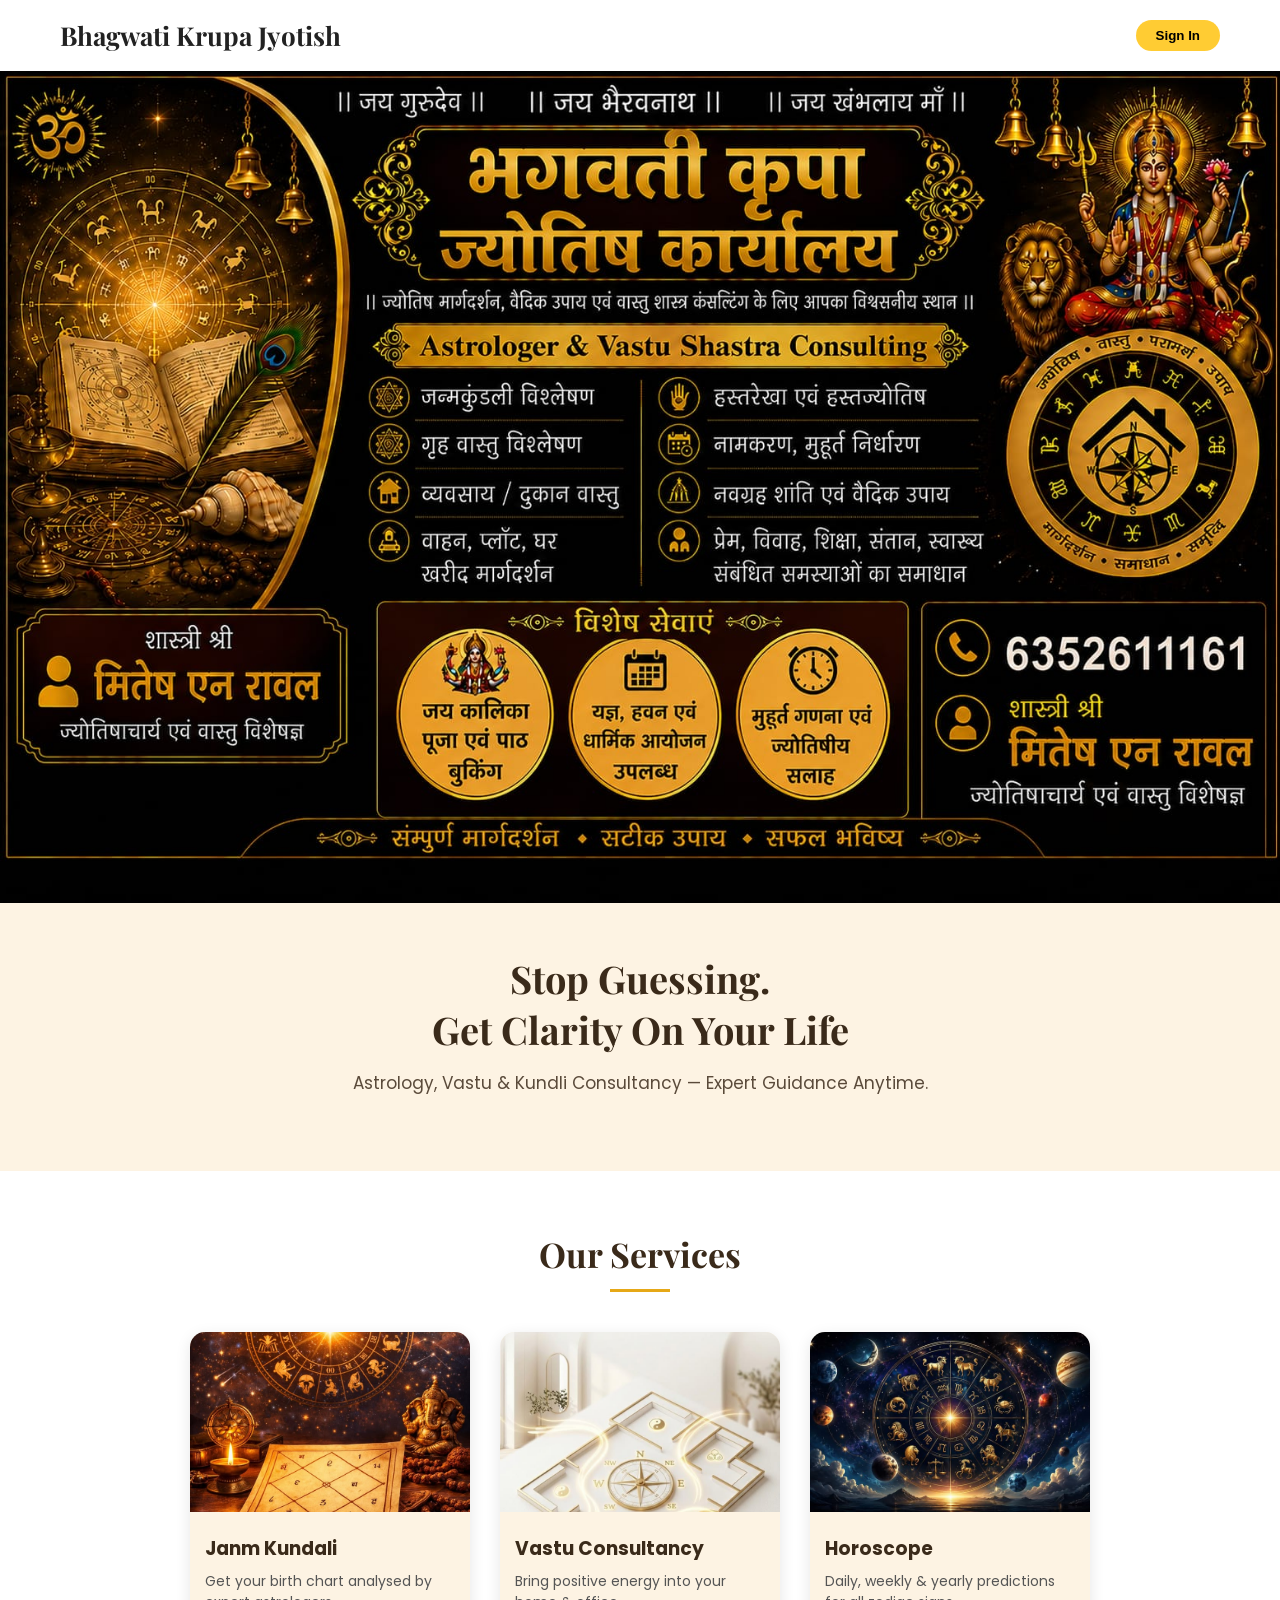
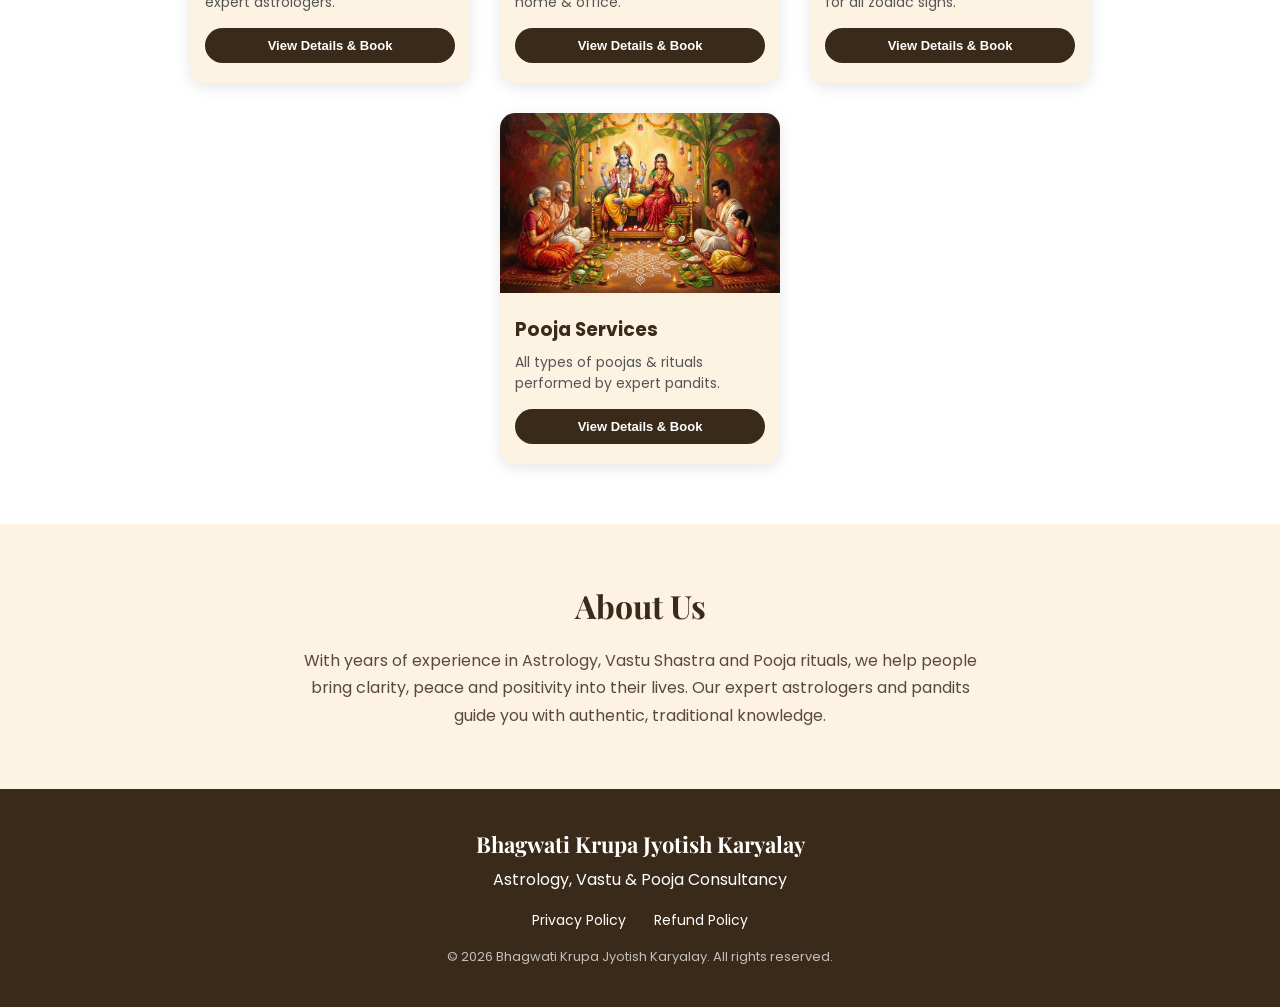
<file: index.html>
<!DOCTYPE html>
<html lang="en">
<head>
  <meta charset="UTF-8">
  <title>Bhagwati Krupa Jyotish Karyalay | Best Astrologer - Kundali, Vastu, Grah Shanti | Shastri Mitesh N Raval</title>
  <link rel="preconnect" href="https://fonts.googleapis.com">
  <link href="https://fonts.googleapis.com/css2?family=Playfair+Display:wght@600;700&family=Poppins:wght@400;500;600&display=swap" rel="stylesheet">
  <link rel="stylesheet" href="style.css">
  <meta name="description" content="Bhagwati Krupa Jyotish Karyalay - Trusted astrology services by Shastri Mitesh N Raval. Kundali Matching, Janmakshar, Vastu Shastra, Grah Shanti Puja, Career & Marriage Consultation. Book appointment online.">
<meta name="keywords" content="jyotish, astrologer, kundali matching, janmakshar, vastu shastra, grah shanti, best astrologer india, online jyotish consultation, Mitesh Raval Jyotish, Bhagwati Krupa Jyotish">
<meta name="author" content="Shastri Mitesh N Raval">
<meta name="robots" content="index, follow">
<meta name="language" content="Gujarati, Hindi, English">
<link rel="canonical" href="https://bhagwatikrupajyotish.com/">
<meta name="viewport" content="width=device-width, initial-scale=1.0">

<meta property="og:type" content="website">
<meta property="og:url" content="https://bhagwatikrupajyotish.com/">
<meta property="og:title" content="Bhagwati Krupa Jyotish Karyalay | Best Astrologer - Kundali, Vastu, Grah Shanti">
<meta property="og:description" content="Trusted astrology services by Shastri Mitesh N Raval. Kundali Matching, Vastu Shastra, Grah Shanti Puja & more. Book your appointment today.">
<meta property="og:image" content="https://bhagwatikrupajyotish.com/images/og-image.jpg">
<meta property="og:locale" content="en_IN">
<meta property="og:site_name" content="Bhagwati Krupa Jyotish Karyalay">

<meta name="twitter:card" content="summary_large_image">
<meta name="twitter:title" content="Bhagwati Krupa Jyotish Karyalay | Best Astrologer">
<meta name="twitter:description" content="Trusted astrology services - Kundali Matching, Vastu Shastra, Grah Shanti Puja. Book appointment online.">
<meta name="twitter:image" content="https://bhagwatikrupajyotish.com/images/og-image.jpg">

<meta name="geo.region" content="IN">
<meta name="geo.placename" content="India">

<script type="application/ld+json">
{
  "@context": "https://schema.org",
  "@type": "ProfessionalService",
  "name": "Bhagwati Krupa Jyotish Karyalay",
  "image": "https://bhagwatikrupajyotish.com/images/og-image.jpg",
  "url": "https://bhagwatikrupajyotish.com",
  "telephone": "+91-9998582708",
  "priceRange": "₹₹",
  "founder": {
    "@type": "Person",
    "name": "Shastri Mitesh N Raval"
  },
  "areaServed": "IN",
  "description": "Trusted astrology services - Kundali Matching, Janmakshar, Vastu Shastra, Grah Shanti Puja, Career & Marriage Consultation.",
  "address": {
    "@type": "PostalAddress",
    "addressCountry": "IN"
  }
}
</script>
  <meta name="google-site-verification" content="S9w28nRFBtHOJ1kp5svn8SwsT-DEFXR4qACoFYxUyKc" />
</head>
<body>

  <header>
    <div class="logo">Bhagwati Krupa Jyotish</div>
    <button class="btn">Sign In</button>
  </header>

  <div class="hero-image">
    <img src="images/hindi.jpeg" alt="Bhagwati Krupa Jyotish Karyalay">
  </div>

  <section class="hero-text-section">
    <h1>Stop Guessing.<br>Get Clarity On Your Life</h1>
    <p>Astrology, Vastu & Kundli Consultancy — Expert Guidance Anytime.</p>
  </section>

  <section class="services">
    <h2>Our Services</h2>
    <div class="cards">

      <div class="card" onclick="openModal('kundali')">
        <img src="images/kundli.jpeg" alt="Janm Kundali">
        <h3>Janm Kundali</h3>
        <p>Get your birth chart analysed by expert astrologers.</p>
        <button class="card-btn">View Details & Book</button>
      </div>

      <div class="card" onclick="openModal('vastu')">
        <img src="images/Vastu.jpeg" alt="Vastu Consultancy">
        <h3>Vastu Consultancy</h3>
        <p>Bring positive energy into your home & office.</p>
        <button class="card-btn">View Details & Book</button>
      </div>

      <div class="card" onclick="openModal('horoscope')">
        <img src="images/hero-bg.jpeg" alt="Horoscope">
        <h3>Horoscope</h3>
        <p>Daily, weekly & yearly predictions for all zodiac signs.</p>
        <button class="card-btn">View Details & Book</button>
      </div>

      <div class="card" onclick="openModal('pooja')">
        <img src="images/pooja.jpeg" alt="Pooja Services">
        <h3>Pooja Services</h3>
        <p>All types of poojas & rituals performed by expert pandits.</p>
        <button class="card-btn">View Details & Book</button>
      </div>

    </div>
  </section>

  <section class="about">
    <div class="about-content">
      <h2>About Us</h2>
      <p>With years of experience in Astrology, Vastu Shastra and Pooja rituals, we help people bring clarity, peace and positivity into their lives. Our expert astrologers and pandits guide you with authentic, traditional knowledge.</p>
    </div>
  </section>

  <footer>
    <div class="footer-content">
      <div class="footer-logo">Bhagwati Krupa Jyotish Karyalay</div>
      <p>Astrology, Vastu & Pooja Consultancy</p>
      <div class="footer-links">
        <a href="privacy.html">Privacy Policy</a>
        <a href="refund.html">Refund Policy</a>
      </div>
      <p class="footer-copy">© 2026 Bhagwati Krupa Jyotish Karyalay. All rights reserved.</p>
    </div>
  </footer>

  <!-- MODAL POPUP -->
  <div class="modal-overlay" id="modalOverlay" onclick="closeModalOutside(event)">
    <div class="modal-box">
      <button class="modal-close" onclick="closeModal()">X</button>
      <div id="modalContent"></div>
    </div>
  </div>

  <script>
    const WHATSAPP_NUMBER = "916352611161";
    const UPI_ID = "miteshraval1988@okhdfcbank";
    const PAYEE_NAME = "Bhagwati Krupa Jyotish Karyalay";

    const serviceData = {
      kundali: {
        title: "Janm Kundali",
        img: "images/kundli.jpeg",
        rows: [
          ["Full Kundali Reading", "1179", "1769"],
          ["Kundali Making Only", "1061", "1533"],
          ["Marriage Matching", "1651", "2123"],
          ["Career & Job Guidance", "1415", "1769"],
          ["Child's Kundali", "1179", "1769"]
        ]
      },
      vastu: {
        title: "Vastu Consultancy",
        img: "images/Vastu.jpeg",
        rows: [
          ["Home Vastu Check", "3500", "6018"],
          ["Office/Business Vastu Check", "3500", "6018"],
          ["New Property Vastu", "3500", "6018"],
          ["Online Vastu Consultation", "3500", "6018"]
        ]
      },
      horoscope: {
        title: "Horoscope",
        img: "images/hero-bg.jpeg",
        rows: [
          ["Love & Relationship", "943", "1533"],
          ["Career & Business Growth", "943", "1533"],
          ["Health Related Concerns", "943", "1533"],
          ["Marriage Delay/Problem", "943", "1533"],
          ["General Life Guidance", "943", "1533"]
        ]
      },
      pooja: {
        title: "Pooja Services",
        img: "images/pooja.jpeg",
        note: "No fixed price — Contact for Pooja",
        list: ["Ganesh Yag", "Vishnu Yag", "Navchandi Pooja", "Shatchandi Pooja", "Shiv Pooja", "Anushthan", "Griha Pravesh Pooja", "Satyanarayan Pooja", "Navgraha Shanti Pooja", "Custom Pooja"]
      }
    };

    function openModal(key) {
      const data = serviceData[key];

      let leftHtml = `<img src="${data.img}" class="modal-img" alt="${data.title}">`;

      if (data.rows) {
        leftHtml += `
        <p class="step-label">Select Service</p>
        <div class="chip-group">`;
        data.rows.forEach((r, i) => {
          leftHtml += `
            <div class="chip ${i === 0 ? "chip-active" : ""}" data-normal="${r[1]}" data-emergency="${r[2]}" data-name="${r[0]}" onclick="selectChip(this)">
              ${r[0]}
            </div>`;
        });
        leftHtml += `</div>

        <p class="step-label">Select Type</p>
        <div class="toggle-switch">
          <button type="button" class="toggle-btn toggle-active" data-type="normal" onclick="selectType(this)">Normal</button>
          <button type="button" class="toggle-btn" data-type="emergency" onclick="selectType(this)">Emergency</button>
        </div>`;
      }

      if (data.note) {
        leftHtml += `
        <p class="step-label">Select Service</p>
        <p class="pooja-note">${data.note}</p>
        <div class="chip-group">`;
        data.list.forEach((item, i) => {
          leftHtml += `<div class="chip ${i === 0 ? "chip-active" : ""}" data-name="${item}" onclick="selectChip(this)">${item}</div>`;
        });
        leftHtml += `</div>`;
      }

      let paymentHtml = "";
      if (data.rows) {
        paymentHtml = `
        <p class="step-label">Scan & Pay</p>
        <div class="qr-box">
          <img id="qrCode" class="qr-img" src="" alt="UPI QR Code">
          <p class="upi-id">UPI ID: ${UPI_ID}</p>
        </div>
        <label class="paid-check">
          <input type="checkbox" id="paidCheckbox" onchange="togglePaidState()">
          I have completed the payment via UPI
        </label>
        <p class="payment-warning">Note: Please complete the actual payment before checking this box. False claims may delay your service.</p>`;
      }

      const rightHtml = `
        <div class="summary-card">
          <p class="summary-title">${data.title}</p>
          <div class="summary-row">
            <span>Service</span>
            <strong id="summaryService">-</strong>
          </div>
          ${data.rows ? `
          <div class="summary-row">
            <span>Type</span>
            <strong id="summaryType">Normal</strong>
          </div>
          <div class="summary-divider"></div>
          <div class="summary-row summary-price">
            <span>Amount</span>
            <strong id="summaryPrice">-</strong>
          </div>` : `
          <div class="summary-divider"></div>
          <p class="summary-note">We'll share pricing on WhatsApp based on your requirement.</p>`}
        </div>

        ${paymentHtml}

        <p class="step-label">Your Details</p>
        <form class="booking-form" onsubmit="submitBooking(event, '${data.title}')">
          <input type="text" id="bookName" placeholder="Your Name" required>
          <input type="tel" id="bookPhone" placeholder="Your Mobile Number" required>
          <button type="submit" class="btn-primary" id="bookBtn" ${data.rows ? "disabled" : ""}>
            ${data.rows ? "Complete Payment First" : "Send Enquiry via WhatsApp"}
          </button>
        </form>
        <p class="modal-hint">After tapping below, WhatsApp will open with your details filled in. Please tap Send, and then attach your payment screenshot in the same chat as proof.</p>
      `;

      document.getElementById("modalContent").innerHTML = `
        <div class="modal-left">${leftHtml}</div>
        <div class="modal-right">${rightHtml}</div>
      `;
      document.getElementById("modalOverlay").style.display = "flex";
      document.body.style.overflow = "hidden";

      if (data.rows) {
        updateSummaryFromChip(document.querySelector(".chip-active"));
      } else {
        document.getElementById("summaryService").innerText = data.list[0];
      }
    }

    function selectChip(el) {
      document.querySelectorAll(".chip").forEach(c => c.classList.remove("chip-active"));
      el.classList.add("chip-active");
      if (el.dataset.normal) {
        updateSummaryFromChip(el);
      } else {
        document.getElementById("summaryService").innerText = el.dataset.name;
      }
    }

    function selectType(el) {
      document.querySelectorAll(".toggle-btn").forEach(b => b.classList.remove("toggle-active"));
      el.classList.add("toggle-active");
      updateSummaryFromChip(document.querySelector(".chip-active"));
    }

    function updateSummaryFromChip(chipEl) {
      if (!chipEl) return;
      const type = document.querySelector(".toggle-active").dataset.type;
      const price = type === "normal" ? chipEl.dataset.normal : chipEl.dataset.emergency;
      document.getElementById("summaryService").innerText = chipEl.dataset.name;
      document.getElementById("summaryType").innerText = type === "normal" ? "Normal" : "Emergency";
      document.getElementById("summaryPrice").innerText = "Rs " + price;
      updateQRCode(price);
      resetPaidState();
    }

    function updateQRCode(amount) {
      const qrImg = document.getElementById("qrCode");
      if (!qrImg) return;
      const upiUri = `upi://pay?pa=${UPI_ID}&pn=${encodeURIComponent(PAYEE_NAME)}&am=${amount}&cu=INR`;
      qrImg.src = `https://api.qrserver.com/v1/create-qr-code/?size=180x180&data=${encodeURIComponent(upiUri)}`;
    }

    function resetPaidState() {
      const checkbox = document.getElementById("paidCheckbox");
      if (checkbox) checkbox.checked = false;
      togglePaidState();
    }

    function togglePaidState() {
      const checkbox = document.getElementById("paidCheckbox");
      const btn = document.getElementById("bookBtn");
      if (!checkbox || !btn) return;
      if (checkbox.checked) {
        btn.disabled = false;
        btn.removeAttribute("disabled");
        btn.innerText = "Confirm Booking";
      } else {
        btn.disabled = true;
        btn.setAttribute("disabled", "disabled");
        btn.innerText = "Complete Payment First";
      }
    }

    function closeModal() {
      document.getElementById("modalOverlay").style.display = "none";
      document.body.style.overflow = "auto";
    }

    function closeModalOutside(e) {
      if (e.target.id === "modalOverlay") closeModal();
    }

    function submitBooking(e, serviceName) {
      e.preventDefault();

      const paidCheckbox = document.getElementById("paidCheckbox");

      if (paidCheckbox && !paidCheckbox.checked) {
        alert("Please complete the payment via UPI and check the box before booking.");
        return;
      }

      const name = document.getElementById("bookName").value;
      const phone = document.getElementById("bookPhone").value;
      const service = document.getElementById("summaryService").innerText;
      const typeEl = document.getElementById("summaryType");
      const priceEl = document.getElementById("summaryPrice");

      let details = `Service: ${service}`;
      if (typeEl && priceEl) {
        details += `%0AType: ${typeEl.innerText}%0AAmount: ${priceEl.innerText}%0APayment Status: PAID via UPI (screenshot to follow)`;
      }
    // Save to Netlify Forms so it shows up in the Admin Dashboard
  fetch("/", {
    method: "POST",
    headers: { "Content-Type": "application/x-www-form-urlencoded" },
    body: new URLSearchParams({
      "form-name": "booking-enquiry",
      name, phone,
      category: serviceName,
      service,
      type: typeEl ? typeEl.innerText : "-",
      amount: priceEl ? priceEl.innerText : "-",
      payment_status: paidCheckbox ? "Paid via UPI (claimed)" : "N/A"
    }).toString()
  }).catch(err => console.error("Booking save failed:", err));

      const message = `Hello, my name is ${name}.%0APhone: ${phone}%0ACategory: ${serviceName}%0A${details}`;
      const whatsappURL = `https://wa.me/${WHATSAPP_NUMBER}?text=${message}`;
      window.open(whatsappURL, "_blank");
      closeModal();
    }
  </script>
<form name="booking-enquiry" data-netlify="true" netlify-honeypot="bot-field" hidden>
    <input type="text" name="name">
    <input type="tel" name="phone">
    <input type="text" name="category">
    <input type="text" name="service">
    <input type="text" name="type">
    <input type="text" name="amount">
    <input type="text" name="payment_status">
    <input type="text" name="bot-field">
  </form>
  
</body>
</html>
</file>
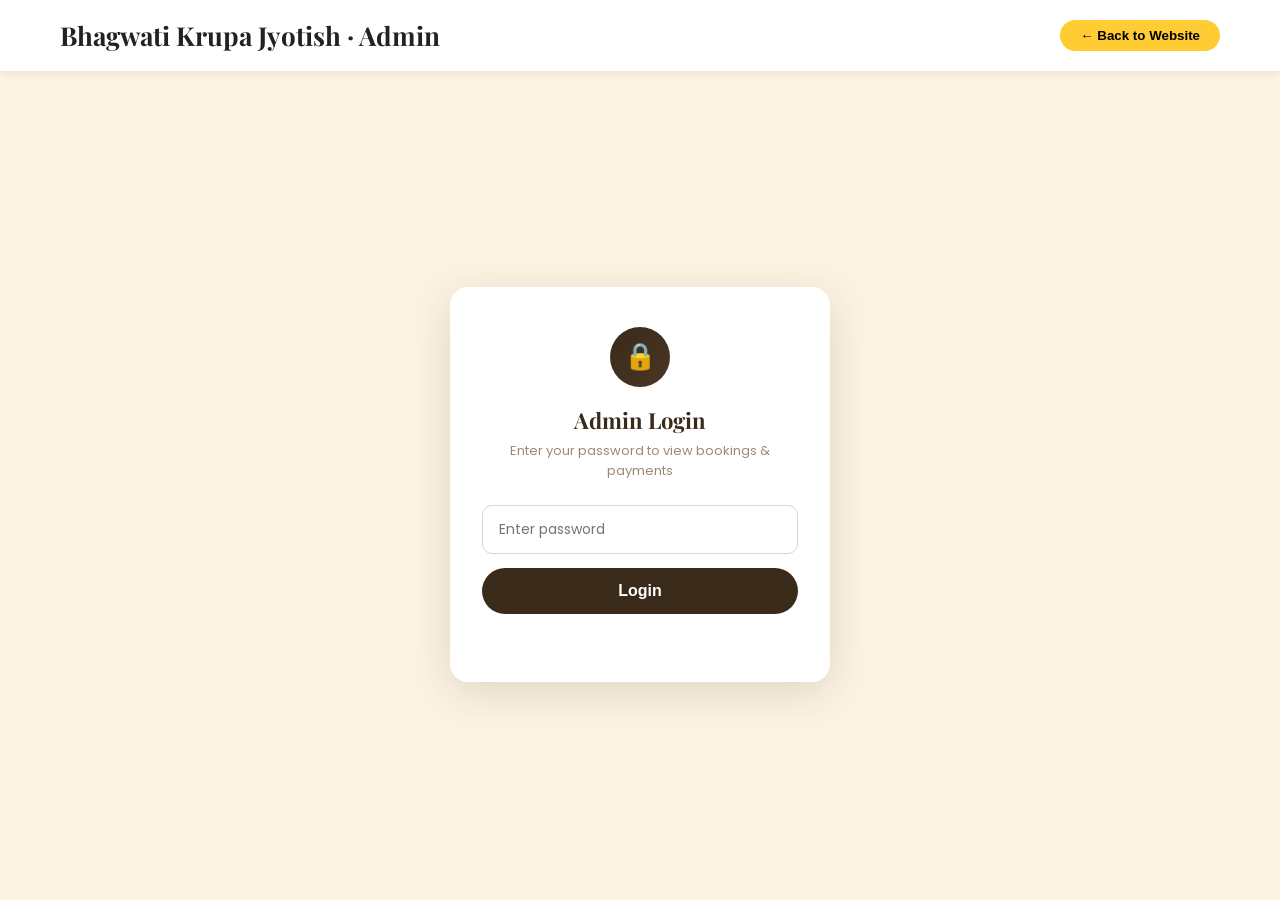
<file: admin.html>
<!DOCTYPE html>
<html lang="en">
<head>
  <meta charset="UTF-8">
  <meta name="viewport" content="width=device-width, initial-scale=1.0">
  <title>Admin Dashboard - Bhagwati Krupa Jyotish Karyalay</title>
  <link rel="preconnect" href="https://fonts.googleapis.com">
  <link href="https://fonts.googleapis.com/css2?family=Playfair+Display:wght@600;700&family=Poppins:wght@400;500;600;700&display=swap" rel="stylesheet">
  <link rel="stylesheet" href="style.css">
  <style>
    body { background: #fdf3e3; min-height: 100vh; }

    /* LOGIN SCREEN */
    .admin-login-wrap {
      min-height: calc(100vh - 74px);
      display: flex;
      align-items: center;
      justify-content: center;
      padding: 20px;
    }
    .login-card {
      background: #fff;
      max-width: 380px;
      width: 100%;
      border-radius: 18px;
      padding: 40px 32px;
      box-shadow: 0 10px 40px rgba(58,42,26,0.15);
      text-align: center;
    }
    .login-icon {
      width: 60px; height: 60px;
      border-radius: 50%;
      background: linear-gradient(135deg, #3a2a1a, #4a3625);
      color: #ffcc33;
      font-size: 26px;
      display: flex; align-items: center; justify-content: center;
      margin: 0 auto 18px;
    }
    .login-card h2 {
      font-family: 'Playfair Display', serif;
      color: #3a2a1a;
      font-size: 22px;
      margin-bottom: 6px;
    }
    .login-card .sub {
      font-size: 13px;
      color: #9a8a75;
      margin-bottom: 24px;
    }
    .login-card input {
      width: 100%;
      padding: 13px 16px;
      border: 1.5px solid #e0d5c0;
      border-radius: 10px;
      font-family: 'Poppins', sans-serif;
      font-size: 14px;
      margin-bottom: 14px;
    }
    .login-card input:focus { outline: none; border-color: #e6a817; }
    .login-card .btn-primary { width: 100%; }
    #loginError {
      color: #c0392b;
      font-size: 13px;
      margin-top: 12px;
      min-height: 16px;
    }

    /* DASHBOARD */
    .admin-wrap {
      max-width: 1180px;
      margin: 0 auto;
      padding: 32px 24px 60px;
    }
    .admin-topbar {
      display: flex;
      justify-content: space-between;
      align-items: flex-end;
      flex-wrap: wrap;
      gap: 12px;
      margin-bottom: 26px;
    }
    .admin-topbar h1 {
      font-family: 'Playfair Display', serif;
      color: #3a2a1a;
      font-size: 26px;
    }
    .admin-topbar .sub {
      color: #9a8a75;
      font-size: 13px;
    }
    .btn-refresh {
      padding: 10px 20px;
      background: #fff;
      border: 1.5px solid #e0d5c0;
      border-radius: 20px;
      font-size: 13px;
      font-weight: 600;
      color: #3a2a1a;
      cursor: pointer;
    }
    .btn-refresh:hover { border-color: #e6a817; }

    .summary-cards {
      display: grid;
      grid-template-columns: repeat(auto-fit, minmax(200px, 1fr));
      gap: 16px;
      margin-bottom: 28px;
    }
    .summary-card-box {
      position: relative;
      overflow: hidden;
      background: linear-gradient(135deg, #3a2a1a, #4a3625);
      color: #fff;
      border-radius: 16px;
      padding: 22px 22px 20px;
    }
    .summary-card-box::after {
      content: '';
      position: absolute;
      right: -20px; top: -20px;
      width: 90px; height: 90px;
      border-radius: 50%;
      background: rgba(230,168,23,0.12);
    }
    .summary-card-box .icon { font-size: 20px; margin-bottom: 10px; opacity: 0.9; }
    .summary-card-box .label { font-size: 12.5px; opacity: 0.8; letter-spacing: 0.3px; }
    .summary-card-box .value { font-size: 26px; font-weight: 700; color: #ffcc33; margin-top: 6px; }

    .table-card {
      background: #fff;
      border-radius: 16px;
      overflow: hidden;
      box-shadow: 0 4px 20px rgba(58,42,26,0.06);
    }
    .table-scroll { overflow-x: auto; }
    table { width: 100%; border-collapse: collapse; min-width: 760px; }
    th, td {
      padding: 14px 16px;
      text-align: left;
      font-size: 13px;
      white-space: nowrap;
    }
    th {
      background: #fdf3e3;
      color: #3a2a1a;
      font-weight: 700;
      font-size: 11.5px;
      text-transform: uppercase;
      letter-spacing: 0.4px;
      border-bottom: 2px solid #e6a817;
    }
    tbody tr { border-bottom: 1px solid #f0ebe0; transition: background 0.15s; }
    tbody tr:hover { background: #fdf9f2; }
    tbody tr:last-child { border-bottom: none; }
    td.name-cell { font-weight: 600; color: #3a2a1a; }

    .badge {
      padding: 4px 12px;
      border-radius: 20px;
      font-size: 11px;
      font-weight: 700;
      letter-spacing: 0.2px;
      display: inline-block;
    }
    .badge-paid { background: #d4f4dd; color: #1a7a3c; }
    .badge-pending { background: #fde8d4; color: #a35a1a; }
    .badge-na { background: #eee; color: #888; }

    .empty-state {
      text-align: center;
      padding: 70px 20px;
      color: #b0a08a;
    }
    .empty-state .icon { font-size: 40px; margin-bottom: 14px; }
    .empty-state p { font-size: 14px; }

    @media (max-width: 640px) {
      .admin-wrap { padding: 22px 14px 40px; }
      .admin-topbar { flex-direction: column; align-items: flex-start; }
      .summary-card-box .value { font-size: 22px; }
    }
  </style>
</head>
<body>

  <header>
    <div class="logo">Bhagwati Krupa Jyotish · Admin</div>
    <button class="btn" onclick="window.location.href='index.html'">← Back to Website</button>
  </header>

  <div id="loginScreen" class="admin-login-wrap">
    <div class="login-card">
      <div class="login-icon">🔒</div>
      <h2>Admin Login</h2>
      <p class="sub">Enter your password to view bookings &amp; payments</p>
      <input type="password" id="adminPassword" placeholder="Enter password" onkeydown="if(event.key==='Enter') login()">
      <button class="btn-primary" onclick="login()">Login</button>
      <p id="loginError"></p>
    </div>
  </div>

  <div id="adminPanel" class="admin-wrap" style="display:none;">
    <div class="admin-topbar">
      <div>
        <h1>Bookings Dashboard</h1>
        <p class="sub">Everything customers have booked, in one place</p>
      </div>
      <button class="btn-refresh" onclick="reloadBookings()">↻ Refresh</button>
    </div>

    <div class="summary-cards">
      <div class="summary-card-box">
        <div class="icon">📋</div>
        <div class="label">Total Bookings</div>
        <div class="value" id="totalBookings">0</div>
      </div>
      <div class="summary-card-box">
        <div class="icon">💰</div>
        <div class="label">Total Paid</div>
        <div class="value" id="totalPaid">Rs 0</div>
      </div>
      <div class="summary-card-box">
        <div class="icon">⏳</div>
        <div class="label">Pending Payment</div>
        <div class="value" id="totalPending">0</div>
      </div>
    </div>

    <div class="table-card">
      <div class="table-scroll">
        <table id="bookingsTable">
          <thead>
            <tr>
              <th>Date</th>
              <th>Name</th>
              <th>Phone</th>
              <th>Category</th>
              <th>Service</th>
              <th>Amount</th>
              <th>Payment</th>
            </tr>
          </thead>
          <tbody id="bookingsBody"></tbody>
        </table>
      </div>
      <div id="emptyState" class="empty-state" style="display:none;">
        <div class="icon">🗓️</div>
        <p>No bookings yet — new appointments will appear here automatically.</p>
      </div>
    </div>
  </div>

  <script>
    async function login() {
      const password = document.getElementById("adminPassword").value;
      const errorEl = document.getElementById("loginError");
      errorEl.innerText = "";

      try {
        const res = await fetch("/.netlify/functions/get-bookings", {
          headers: { "x-admin-password": password }
        });

        if (!res.ok) {
          errorEl.innerText = "Wrong password. Please try again.";
          return;
        }

        const data = await res.json();
        sessionStorage.setItem("adminPassword", password);
        document.getElementById("loginScreen").style.display = "none";
        document.getElementById("adminPanel").style.display = "block";
        renderBookings(data.bookings);
      } catch (err) {
        errorEl.innerText = "Something went wrong. Please try again.";
      }
    }

    async function reloadBookings() {
      const password = sessionStorage.getItem("adminPassword");
      if (!password) return;
      try {
        const res = await fetch("/.netlify/functions/get-bookings", {
          headers: { "x-admin-password": password }
        });
        const data = await res.json();
        renderBookings(data.bookings);
      } catch (err) {
        console.error("Refresh failed:", err);
      }
    }

    function renderBookings(bookings) {
      let totalPaid = 0;
      let pendingCount = 0;
      const tbody = document.getElementById("bookingsBody");
      const emptyState = document.getElementById("emptyState");
      const tableWrap = document.querySelector(".table-scroll");
      tbody.innerHTML = "";

      if (!bookings || bookings.length === 0) {
        tableWrap.style.display = "none";
        emptyState.style.display = "block";
      } else {
        tableWrap.style.display = "block";
        emptyState.style.display = "none";
      }

      (bookings || []).forEach(b => {
        const status = (b.payment_status || "").toLowerCase();
        const isPaid = status.includes("paid");
        const isNA = status === "n/a" || status === "";

        if (isPaid) {
          const amt = parseFloat((b.amount || "0").replace(/[^\d.]/g, "")) || 0;
          totalPaid += amt;
        } else if (!isNA) {
          pendingCount++;
        }

        const badgeClass = isPaid ? "badge-paid" : (isNA ? "badge-na" : "badge-pending");

        const row = document.createElement("tr");
        row.innerHTML = `
          <td>${b.submittedAt ? new Date(b.submittedAt).toLocaleString("en-IN", { day: "2-digit", month: "short", hour: "2-digit", minute: "2-digit" }) : "-"}</td>
          <td class="name-cell">${b.name || "-"}</td>
          <td>${b.phone || "-"}</td>
          <td>${b.category || "-"}</td>
          <td>${b.service || "-"}</td>
          <td>${b.amount || "-"}</td>
          <td><span class="badge ${badgeClass}">${b.payment_status || "-"}</span></td>
        `;
        tbody.appendChild(row);
      });

      document.getElementById("totalBookings").innerText = (bookings || []).length;
      document.getElementById("totalPaid").innerText = "Rs " + totalPaid.toLocaleString("en-IN");
      document.getElementById("totalPending").innerText = pendingCount;
    }

    window.onload = function () {
      const saved = sessionStorage.getItem("adminPassword");
      if (saved) {
        document.getElementById("adminPassword").value = saved;
        login();
      }
    };
  </script>

</body>
</html>
</file>
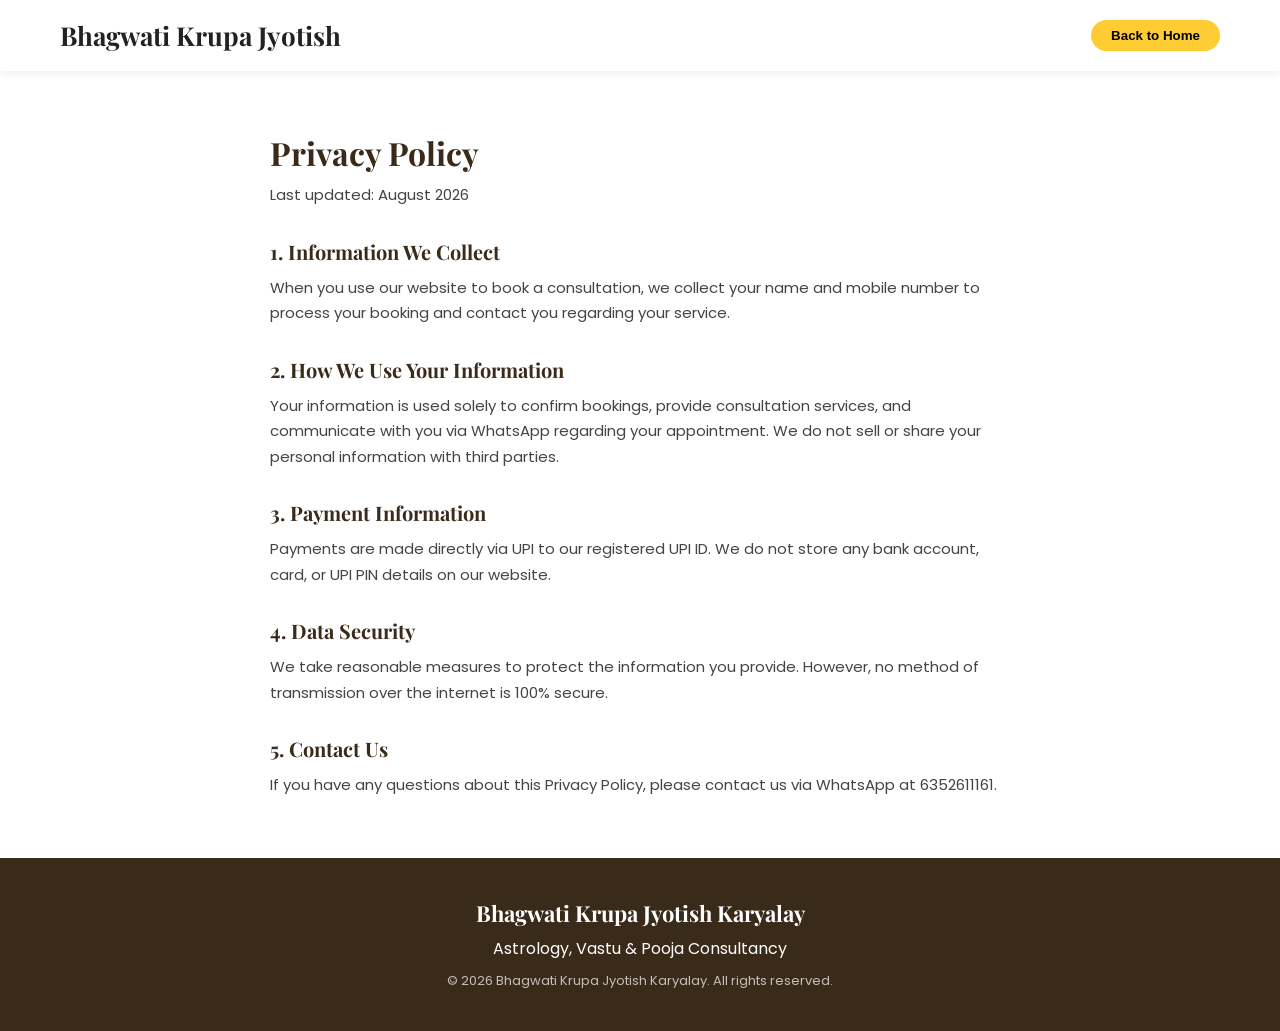
<file: privacy.html>
<!DOCTYPE html>
<html lang="en">
<head>
  <meta charset="UTF-8">
  <title>Privacy Policy - Bhagwati Krupa Jyotish Karyalay</title>
  <link rel="preconnect" href="https://fonts.googleapis.com">
  <link href="https://fonts.googleapis.com/css2?family=Playfair+Display:wght@600;700&family=Poppins:wght@400;500;600&display=swap" rel="stylesheet">
  <link rel="stylesheet" href="style.css">
</head>
<body>

  <header>
    <div class="logo">Bhagwati Krupa Jyotish</div>
    <button class="btn" onclick="window.location.href='index.html'">Back to Home</button>
  </header>

  <section class="legal-page">
    <h1>Privacy Policy</h1>
    <p class="legal-updated">Last updated: August 2026</p>

    <h2>1. Information We Collect</h2>
    <p>When you use our website to book a consultation, we collect your name and mobile number to process your booking and contact you regarding your service.</p>

    <h2>2. How We Use Your Information</h2>
    <p>Your information is used solely to confirm bookings, provide consultation services, and communicate with you via WhatsApp regarding your appointment. We do not sell or share your personal information with third parties.</p>

    <h2>3. Payment Information</h2>
    <p>Payments are made directly via UPI to our registered UPI ID. We do not store any bank account, card, or UPI PIN details on our website.</p>

    <h2>4. Data Security</h2>
    <p>We take reasonable measures to protect the information you provide. However, no method of transmission over the internet is 100% secure.</p>

    <h2>5. Contact Us</h2>
    <p>If you have any questions about this Privacy Policy, please contact us via WhatsApp at 6352611161.</p>
  </section>

  <footer>
    <div class="footer-content">
      <div class="footer-logo">Bhagwati Krupa Jyotish Karyalay</div>
      <p>Astrology, Vastu & Pooja Consultancy</p>
      <p class="footer-copy">© 2026 Bhagwati Krupa Jyotish Karyalay. All rights reserved.</p>
    </div>
  </footer>

</body>
</html>
</file>
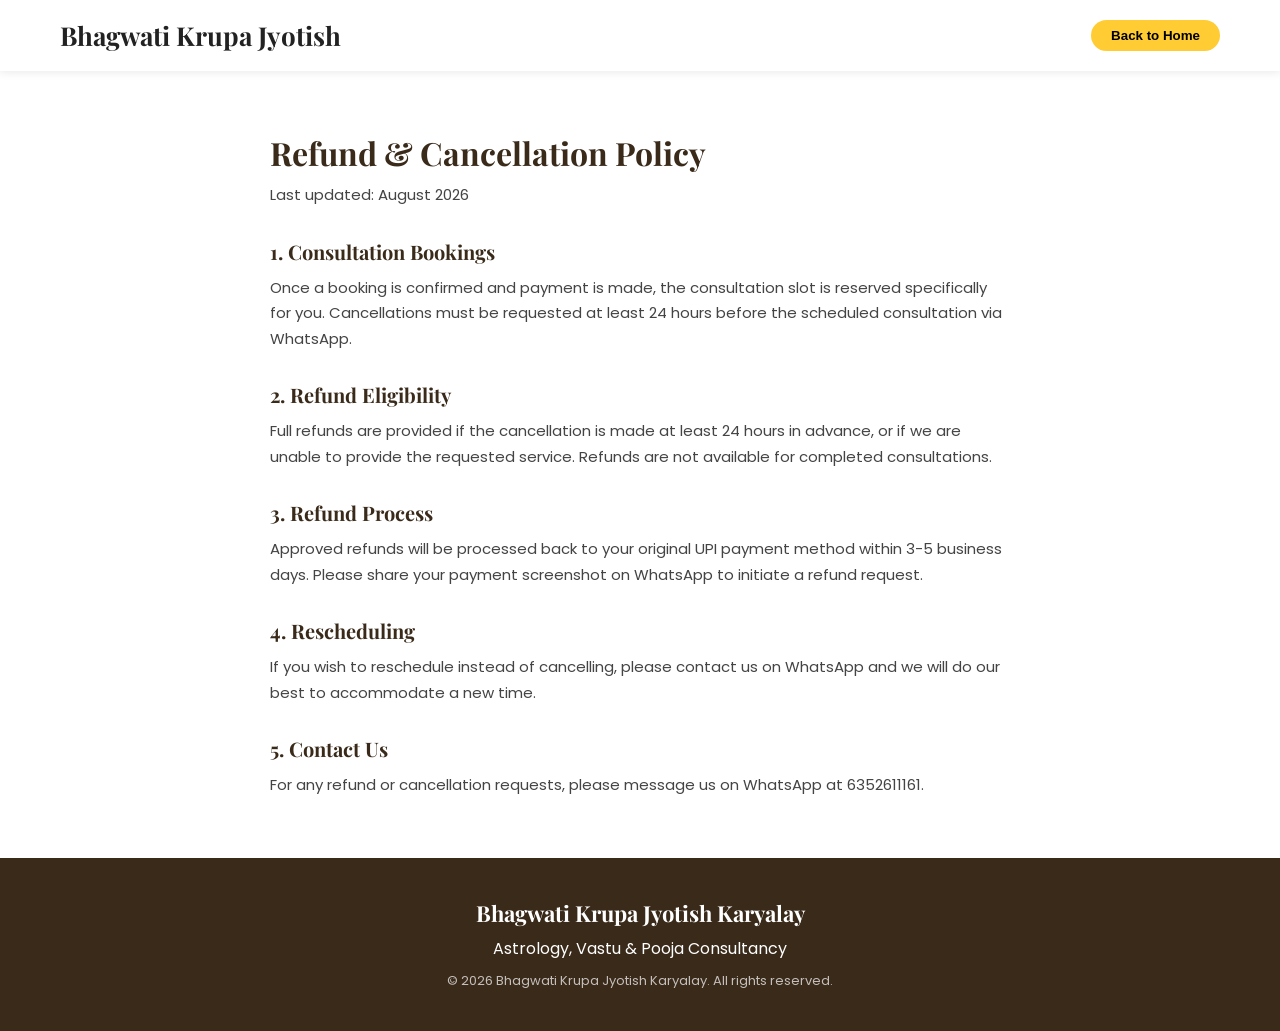
<file: refund.html>
<!DOCTYPE html>
<html lang="en">
<head>
  <meta charset="UTF-8">
  <title>Refund Policy - Bhagwati Krupa Jyotish Karyalay</title>
  <link rel="preconnect" href="https://fonts.googleapis.com">
  <link href="https://fonts.googleapis.com/css2?family=Playfair+Display:wght@600;700&family=Poppins:wght@400;500;600&display=swap" rel="stylesheet">
  <link rel="stylesheet" href="style.css">
</head>
<body>

  <header>
    <div class="logo">Bhagwati Krupa Jyotish</div>
    <button class="btn" onclick="window.location.href='index.html'">Back to Home</button>
  </header>

  <section class="legal-page">
    <h1>Refund & Cancellation Policy</h1>
    <p class="legal-updated">Last updated: August 2026</p>

    <h2>1. Consultation Bookings</h2>
    <p>Once a booking is confirmed and payment is made, the consultation slot is reserved specifically for you. Cancellations must be requested at least 24 hours before the scheduled consultation via WhatsApp.</p>

    <h2>2. Refund Eligibility</h2>
    <p>Full refunds are provided if the cancellation is made at least 24 hours in advance, or if we are unable to provide the requested service. Refunds are not available for completed consultations.</p>

    <h2>3. Refund Process</h2>
    <p>Approved refunds will be processed back to your original UPI payment method within 3-5 business days. Please share your payment screenshot on WhatsApp to initiate a refund request.</p>

    <h2>4. Rescheduling</h2>
    <p>If you wish to reschedule instead of cancelling, please contact us on WhatsApp and we will do our best to accommodate a new time.</p>

    <h2>5. Contact Us</h2>
    <p>For any refund or cancellation requests, please message us on WhatsApp at 6352611161.</p>
  </section>

  <footer>
    <div class="footer-content">
      <div class="footer-logo">Bhagwati Krupa Jyotish Karyalay</div>
      <p>Astrology, Vastu & Pooja Consultancy</p>
      <p class="footer-copy">© 2026 Bhagwati Krupa Jyotish Karyalay. All rights reserved.</p>
    </div>
  </footer>

</body>
</html>
</file>
<file: style.css>
* {
  margin: 0;
  padding: 0;
  box-sizing: border-box;
}

body {
  font-family: 'Poppins', Arial, sans-serif;
}

/* HEADER */
header {
  display: flex;
  justify-content: space-between;
  align-items: center;
  padding: 18px 60px;
  background-color: #fff;
  box-shadow: 0 2px 8px rgba(0,0,0,0.08);
  position: relative;
  z-index: 10;
}

.logo {
  font-family: 'Playfair Display', serif;
  font-size: 26px;
  font-weight: 700;
  color: #222;
}

nav a {
  margin-right: 25px;
  text-decoration: none;
  color: #444;
  font-weight: 500;
}

nav a:hover {
  color: #e6a817;
}

.btn {
  padding: 8px 20px;
  background-color: #ffcc33;
  border: none;
  border-radius: 20px;
  font-weight: 600;
  cursor: pointer;
}

/* HERO IMAGE */
.hero-image {
  width: 100%;
  line-height: 0;
}

.hero-image img {
  width: 100%;
  height: auto;
  display: block;
}

/* HERO TEXT */
.hero-text-section {
  text-align: center;
  padding: 50px 30px;
  background-color: #fdf3e3;
}

.hero-text-section h1 {
  font-family: 'Playfair Display', serif;
  font-size: 38px;
  color: #3a2a1a;
  margin-bottom: 15px;
}

.hero-text-section p {
  font-size: 17px;
  color: #5a4a3a;
  margin-bottom: 25px;
}

.btn-primary {
  padding: 14px 32px;
  background-color: #3a2a1a;
  color: #fff;
  border: none;
  border-radius: 25px;
  font-size: 16px;
  font-weight: 600;
  cursor: pointer;
  width: 100%;
}

.btn-primary:hover {
  background-color: #55402a;
}

/* SERVICES */
.services {
  padding: 60px;
  text-align: center;
}

.services h2 {
  font-family: 'Playfair Display', serif;
  font-size: 34px;
  font-weight: 700;
  margin-bottom: 40px;
  color: #3a2a1a;
  position: relative;
  display: inline-block;
}

.services h2::after {
  content: '';
  display: block;
  width: 60px;
  height: 3px;
  background-color: #e6a817;
  margin: 12px auto 0;
}

.cards {
  display: flex;
  justify-content: center;
  gap: 30px;
  flex-wrap: wrap;
}

.card {
  background-color: #fdf3e3;
  border-radius: 15px;
  overflow: hidden;
  width: 280px;
  box-shadow: 0 4px 15px rgba(0,0,0,0.1);
  transition: transform 0.2s;
  cursor: pointer;
  text-align: left;
}

.card:hover {
  transform: translateY(-6px);
}

.card img {
  width: 100%;
  height: 180px;
  object-fit: cover;
}

.card h3 {
  margin: 15px 15px 8px;
  color: #3a2a1a;
}

.card p {
  margin: 0 15px 15px;
  color: #555;
  font-size: 14px;
}

.card-btn {
  display: block;
  width: calc(100% - 30px);
  margin: 0 15px 20px;
  padding: 10px;
  background-color: #3a2a1a;
  color: #fff;
  border: none;
  border-radius: 20px;
  font-size: 13px;
  font-weight: 600;
  cursor: pointer;
}

.card-btn:hover {
  background-color: #e6a817;
}

/* ABOUT */
.about {
  background-color: #fdf3e3;
  padding: 60px;
  text-align: center;
}

.about-content {
  max-width: 700px;
  margin: 0 auto;
}

.about h2 {
  font-family: 'Playfair Display', serif;
  font-size: 32px;
  color: #3a2a1a;
  margin-bottom: 20px;
}

.about p {
  font-size: 16px;
  line-height: 1.7;
  color: #5a4a3a;
}

/* CONTACT */
.contact {
  padding: 60px;
  text-align: center;
}

.contact h2 {
  font-family: 'Playfair Display', serif;
  font-size: 32px;
  color: #3a2a1a;
  margin-bottom: 30px;
}

.contact-form {
  max-width: 400px;
  margin: 0 auto;
  display: flex;
  flex-direction: column;
  gap: 15px;
}

.contact-form input,
.contact-form select {
  padding: 12px 15px;
  border: 1px solid #ddd;
  border-radius: 8px;
  font-size: 15px;
  font-family: 'Poppins', sans-serif;
}

/* FOOTER */
footer {
  background-color: #3a2a1a;
  color: #fff;
  padding: 40px 60px;
  text-align: center;
}

.footer-logo {
  font-family: 'Playfair Display', serif;
  font-size: 22px;
  font-weight: 700;
  margin-bottom: 8px;
}

.footer-links {
  margin: 15px 0;
}

.footer-links a {
  color: #fff;
  text-decoration: none;
  margin: 0 12px;
  font-size: 14px;
}

.footer-links a:hover {
  color: #e6a817;
}

.footer-copy {
  font-size: 13px;
  opacity: 0.7;
  margin-top: 10px;
}

/* MODAL OVERLAY */
.modal-overlay {
  display: none;
  position: fixed;
  top: 0;
  left: 0;
  width: 100%;
  height: 100%;
  background: rgba(0,0,0,0.6);
  z-index: 100;
  justify-content: center;
  align-items: center;
  padding: 20px;
}

.modal-box {
  background: #fff;
  border-radius: 15px;
  max-width: 800px;
  width: 100%;
  max-height: 85vh;
  overflow-y: auto;
  position: relative;
  padding: 0;
  display: flex;
  flex-wrap: wrap;
}

.modal-close {
  position: absolute;
  top: 15px;
  right: 15px;
  background: #f0f0f0;
  border: none;
  width: 32px;
  height: 32px;
  border-radius: 50%;
  font-size: 16px;
  cursor: pointer;
  z-index: 5;
}

.modal-close:hover {
  background: #e6a817;
  color: #fff;
}

.modal-box h2 {
  font-family: 'Playfair Display', serif;
  color: #3a2a1a;
  margin-bottom: 15px;
  font-size: 22px;
}

.modal-img {
  width: 100%;
  height: 150px;
  object-fit: cover;
  border-radius: 10px;
  margin-bottom: 10px;
}

@media (max-width: 650px) {
  .modal-box {
    flex-direction: column;
  }
  .modal-left {
    border-right: none;
    border-bottom: 1px solid #eee;
  }
}

/* MODAL LAYOUT */
.modal-left {
  flex: 1.1;
  min-width: 320px;
  padding: 28px;
  background: linear-gradient(180deg, #fdf9f2, #fff);
  border-right: 1px dashed #e6a817;
}

.modal-right {
  flex: 1;
  min-width: 280px;
  padding: 28px;
  background-color: #fff;
}

.step-label {
  font-weight: 700;
  color: #3a2a1a;
  margin: 18px 0 10px;
  font-size: 13px;
  letter-spacing: 0.5px;
  text-transform: uppercase;
}

/* CHIP SELECTOR */
.chip-group {
  display: flex;
  flex-wrap: wrap;
  gap: 8px;
  margin-bottom: 10px;
}

.chip {
  padding: 8px 14px;
  border: 1.5px solid #e0d5c0;
  border-radius: 20px;
  font-size: 13px;
  color: #5a4a3a;
  cursor: pointer;
  transition: all 0.15s;
  background: #fff;
}

.chip:hover {
  border-color: #e6a817;
}

.chip-active {
  background-color: #3a2a1a;
  border-color: #3a2a1a;
  color: #fff;
  font-weight: 600;
}

/* TOGGLE SWITCH */
.toggle-switch {
  display: inline-flex;
  background-color: #f0e8d8;
  border-radius: 25px;
  padding: 4px;
  margin-bottom: 10px;
}

.toggle-btn {
  border: none;
  background: transparent;
  padding: 8px 22px;
  border-radius: 20px;
  font-size: 13px;
  font-weight: 600;
  color: #5a4a3a;
  cursor: pointer;
  transition: all 0.15s;
}

.toggle-active {
  background-color: #e6a817;
  color: #fff;
}

/* SUMMARY CARD */
.summary-card {
  background: linear-gradient(135deg, #3a2a1a, #4a3625);
  color: #fff;
  border-radius: 14px;
  padding: 20px;
  margin-bottom: 20px;
  position: relative;
  overflow: hidden;
}

.summary-title {
  font-family: 'Playfair Display', serif;
  font-size: 17px;
  margin-bottom: 14px;
  opacity: 0.95;
}

.summary-row {
  display: flex;
  justify-content: space-between;
  font-size: 13px;
  padding: 6px 0;
  opacity: 0.85;
}

.summary-divider {
  border-top: 1px dashed rgba(255,255,255,0.25);
  margin: 8px 0;
}

.summary-price {
  font-size: 18px;
  opacity: 1;
}

.summary-price strong {
  color: #ffcc33;
}

.summary-note {
  font-size: 12.5px;
  opacity: 0.85;
  line-height: 1.5;
}

.pooja-note {
  font-style: italic;
  color: #e6a817;
  font-weight: 600;
  margin-bottom: 10px;
  font-size: 13px;
}

.booking-form {
  display: flex;
  flex-direction: column;
  gap: 10px;
}

.booking-form input {
  padding: 11px 14px;
  border: 1.5px solid #e0d5c0;
  border-radius: 8px;
  font-size: 14px;
  font-family: 'Poppins', sans-serif;
}

.booking-form input:focus {
  outline: none;
  border-color: #e6a817;
}

.modal-hint {
  font-size: 11.5px;
  color: #999;
  text-align: center;
  margin-top: 10px;
  line-height: 1.5;
}
/* PAYMENT / QR SECTION */
.qr-box {
  text-align: center;
  background-color: #fdf3e3;
  border-radius: 12px;
  padding: 15px;
  margin-bottom: 12px;
}

.qr-img {
  width: 150px;
  height: 150px;
  border-radius: 8px;
  background: #fff;
  padding: 8px;
}

.upi-id {
  font-size: 12px;
  color: #5a4a3a;
  margin-top: 8px;
  font-weight: 600;
}

.paid-check {
  display: flex;
  align-items: center;
  gap: 8px;
  font-size: 13px;
  color: #3a2a1a;
  margin-bottom: 15px;
  cursor: pointer;
}

.paid-check input {
  width: 16px;
  height: 16px;
  cursor: pointer;
}

#bookBtn:disabled {
  background-color: #ccc;
  cursor: not-allowed;
}
/* MOBILE RESPONSIVE */
@media (max-width: 768px) {

  header {
    padding: 15px 20px;
  }

  .logo {
    font-size: 20px;
  }

  .hero-text-section {
    padding: 35px 20px;
  }

  .hero-text-section h1 {
    font-size: 26px;
  }

  .hero-text-section p {
    font-size: 15px;
  }

  .services {
    padding: 40px 20px;
  }

  .services h2 {
    font-size: 26px;
  }

  .cards {
    flex-direction: column;
    align-items: center;
    gap: 20px;
  }

  .card {
    width: 100%;
    max-width: 340px;
  }

  .about {
    padding: 40px 20px;
  }

  .about h2 {
    font-size: 26px;
  }

  .about p {
    font-size: 15px;
  }

  footer {
    padding: 30px 20px;
  }

  .modal-box {
    max-width: 95%;
    max-height: 90vh;
  }

  .modal-left,
  .modal-right {
    min-width: 100%;
    padding: 20px;
  }

  .modal-box h2 {
    font-size: 18px;
  }

  .chip {
    font-size: 12px;
    padding: 7px 12px;
  }

  .toggle-btn {
    padding: 7px 16px;
    font-size: 12px;
  }
}
/* LEGAL PAGES */
.legal-page {
  max-width: 800px;
  margin: 0 auto;
  padding: 60px 30px;
}

.legal-page h1 {
  font-family: 'Playfair Display', serif;
  font-size: 32px;
  color: #3a2a1a;
  margin-bottom: 8px;
}

.legal-updated {
  font-size: 13px;
  color: #999;
  margin-bottom: 30px;
}

.legal-page h2 {
  font-family: 'Playfair Display', serif;
  font-size: 20px;
  color: #3a2a1a;
  margin: 30px 0 10px;
}

.legal-page p {
  font-size: 15px;
  line-height: 1.7;
  color: #444;
}
</file>
